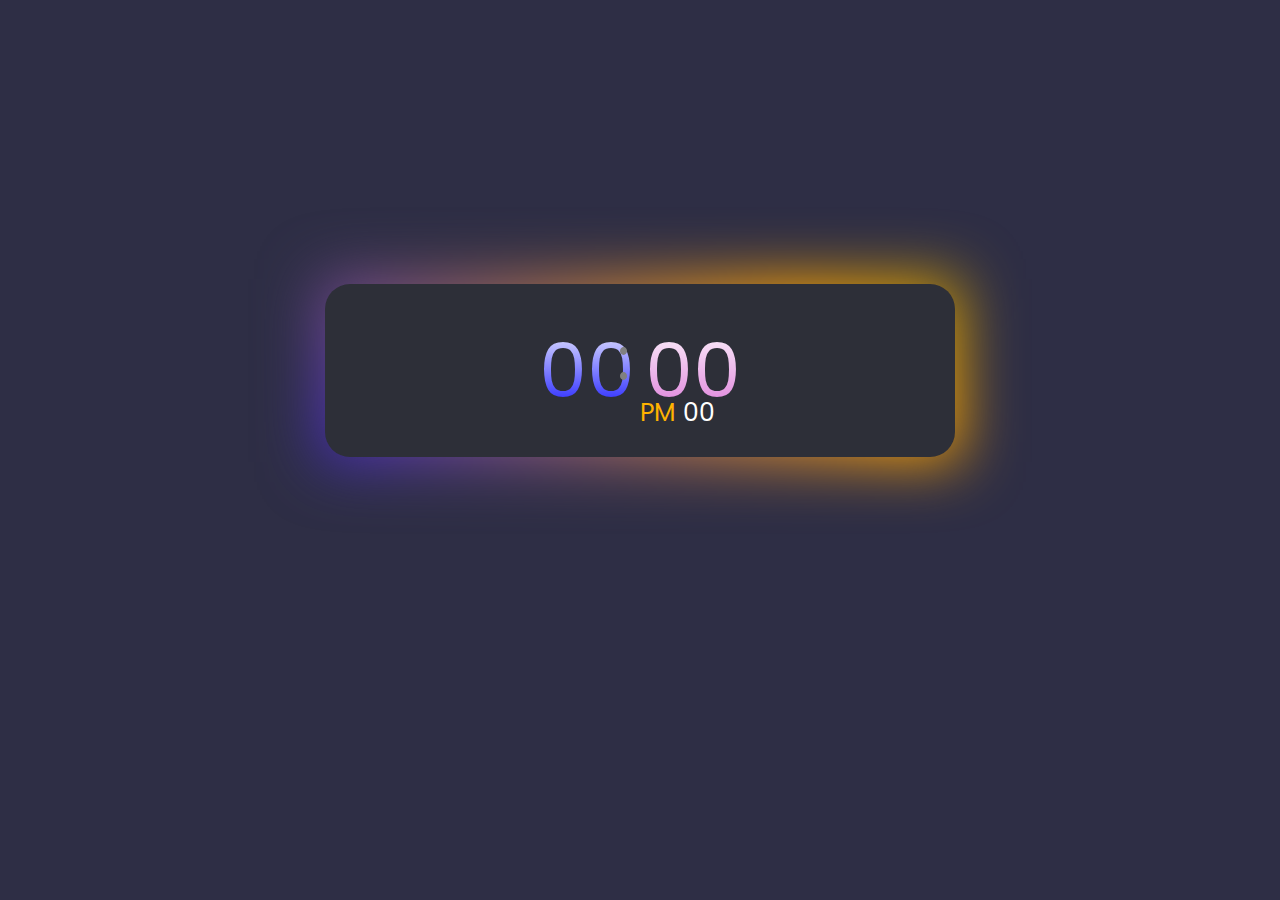
<file: digital-clock-code/index.html>
<!DOCTYPE html>
<html lang="en">
  <head>
    <meta charset="UTF-8" />
    <meta name="viewport" content="width=device-width, initial-scale=1.0" />
    <title>Digital Clock</title>
    <link
      href="https://fonts.googleapis.com/css?family=Poppins:100,100italic,200,200italic,300,300italic,regular,italic,500,500italic,600,600italic,700,700italic,800,800italic,900,900italic"
      rel="stylesheet"
    />
    <link rel="stylesheet" href="style.css" />
    <script src="script.js" defer></script>
  </head>
  <body>
    <div class="digital-clock">
      <div class="time">
        <div class="left">
          <span id="hours">00</span>
        </div>
        <div class="right">
          <div class="right-top">
            <span id="dots">:</span>
            <span id="minutes">00</span>
          </div>
          <div class="right-down">
            <span id="period">PM</span>
            <span id="seconds">00</span>
          </div>
        </div>
      </div>
    </div>
  </body>
</html>
</file>
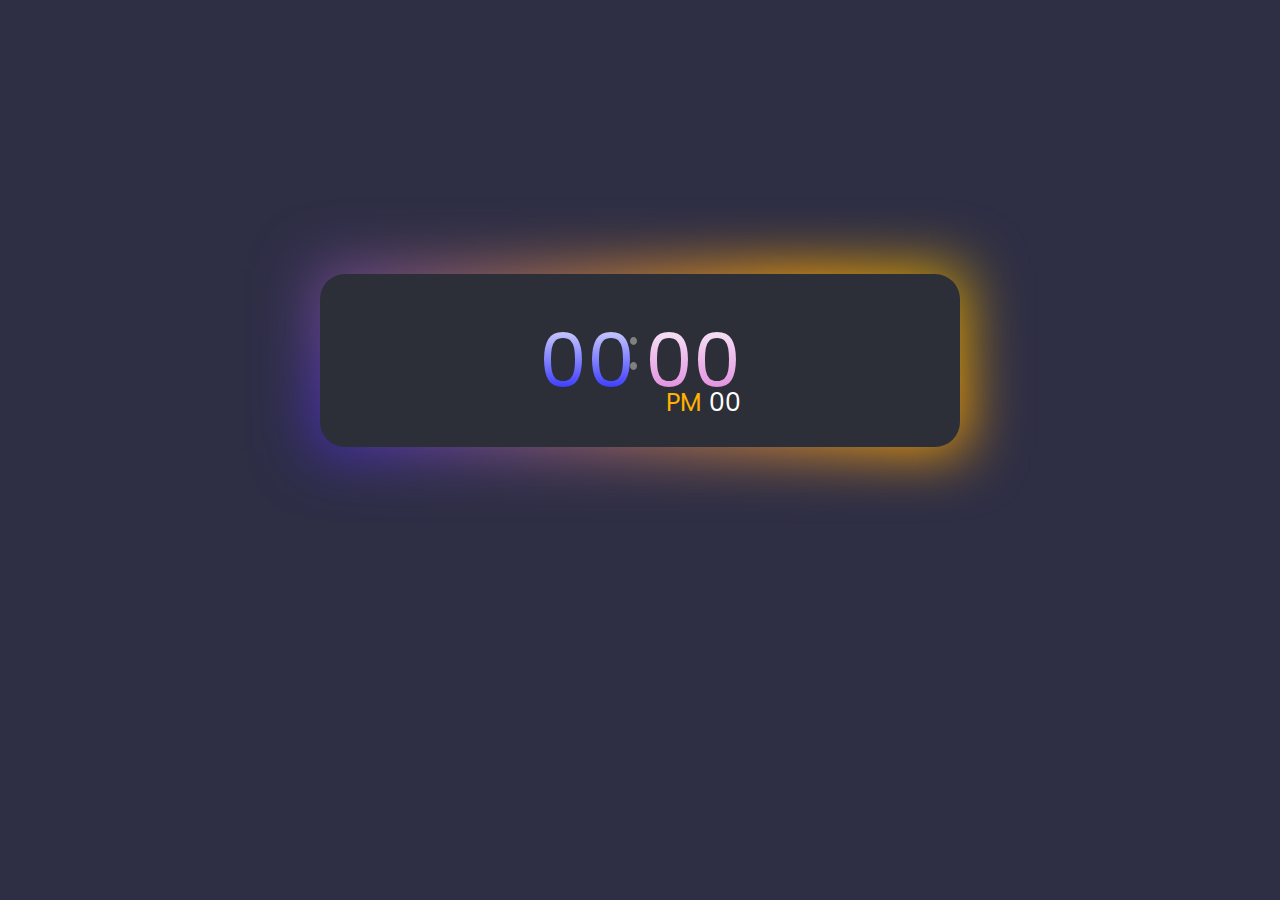
<file: Aman.html>
<!DOCTYPE html>
<html lang="en">
  <head>
    <meta charset="UTF-8" />
    <meta name="viewport" content="width=device-width, initial-scale=1.0" />
    <title>Digital Clock</title>
    <link
      href="https://fonts.googleapis.com/css?family=Poppins:100,100italic,200,200italic,300,300italic,regular,italic,500,500italic,600,600italic,700,700italic,800,800italic,900,900italic"
      rel="stylesheet"
    />
    <link rel="stylesheet" href="Aman.css" />
    <script src="Aman.js" defer></script>
  </head>
  <body>
    <div class="digital-clock">
      <div class="time">
        <div class="left">
          <span id="hours">00</span>
        </div>
        <div class="right">
          <div class="right-top">
            <span id="dots">:</span>
            <span id="minutes">00</span>
          </div>
          <div class="right-down">
            <span id="period">PM</span>
            <span id="seconds">00</span>
          </div>
        </div>
      </div>
    </div>
  </body>
</html>
</file>
<file: digital-clock-code/style.css>
* {
  box-sizing: border-box;
  margin: 0;
  padding: 0;
}

body,
.time {
  display: flex;
  align-items: center;
  justify-content: center;
  font-family: "poppins", sans-serif;
}

body {
  height: 80vh;
  margin: 10px;
  background-color: #2e2e45;
}

.digital-clock {
  width: 50%;
  padding: 30px 0;
  background-color: #2d2f38;
  border-radius: 25px;
  position: relative;
}

.digital-clock::before {
  content: "";
  position: absolute;
  background: linear-gradient(45deg, blue, orange, green);
  background-size: 200% 200%;
  top: -5px;
  left: -5px;
  bottom: -5px;
  right: -5px;
  z-index: -1;
  filter: blur(30px);
  animation: glowing 5s ease infinite;
}

@keyframes glowing {
  0% {
    background-position: 0% 50%;
  }
  50% {
    background-position: 100% 50%;
  }
  100% {
    background-position: 0% 50%;
  }
}
#hours {
  font-size: 75px;
  margin-right: 10px;
  background: -webkit-linear-gradient(90deg, blue, white);
  -webkit-text-fill-color: transparent;
  -webkit-background-clip: text;
}

#dots{
  color: gray;
  font-size: 60px;
  margin-right: 25px;
  position: absolute;
 left:46.3% ;
}
#minutes {
  font-size: 75px;
  transform: translateY(10px);
  background: -webkit-linear-gradient(90deg, orchid, white);
  -webkit-text-fill-color: transparent;
  -webkit-background-clip: text;
}

.right-down {
  font-size: 25px;
  position: absolute;
  left: 50%;
  bottom: 25px;
}

#period {
  color: rgb(255, 179, 0);
}
#seconds {
  color: white;
}

@media(max-width:650px){
    .digital-clock {
  width: 300px;
  border-radius: 15px;
  padding: 30px 50px;}

    #hours {
  font-size: 55px;}

    #dots{
  color: gray;
  font-size: 45px;}

    #minutes {
  font-size: 55px;}

    .right-down {
  font-size: 20px;
}
}
</file>
<file: Aman.css>
* {
  box-sizing: border-box;
  margin: 0;
  padding: 0;
}

body,
.time {
  display: flex;
  align-items: center;
  justify-content: center;
  font-family: "poppins", sans-serif;
}

body {
  height: 80vh;
  background-color: #2e2e45;
}

.digital-clock {
  width: 50%;
  padding: 30px 0;
  background-color: #2d2f38;
  border-radius: 25px;
  position: relative;
}

.digital-clock::before {
  content: "";
  position: absolute;
  background: linear-gradient(45deg, blue, orange, green);
  background-size: 200% 200%;
  top: -5px;
  left: -5px;
  bottom: -5px;
  right: -5px;
  z-index: -1;
  filter: blur(30px);
  animation: glowing 5s ease infinite;
}

@keyframes glowing {
  0% {
    background-position: 0% 50%;
  }
  50% {
    background-position: 100% 50%;
  }
  100% {
    background-position: 0% 50%;
  }
}
#hours {
  font-size: 75px;
  margin-right: 10px;
  background: -webkit-linear-gradient(90deg, blue, white);
  -webkit-text-fill-color: transparent;
  -webkit-background-clip: text;
}

#dots {
  color: gray;
  font-size: 60px;
  margin: 0;
  position: absolute;
  left: 48%;
}
#minutes {
  font-size: 75px;
  transform: translateY(10px);
  background: -webkit-linear-gradient(90deg, orchid, white);
  -webkit-text-fill-color: transparent;
  -webkit-background-clip: text;
}

.right-down {
  font-size: 25px;
  position: absolute;
  left: 54%;
  bottom: 25px;
}

#period {
  color: rgb(255, 179, 0);
}
#seconds {
  color: white;
}
</file>
